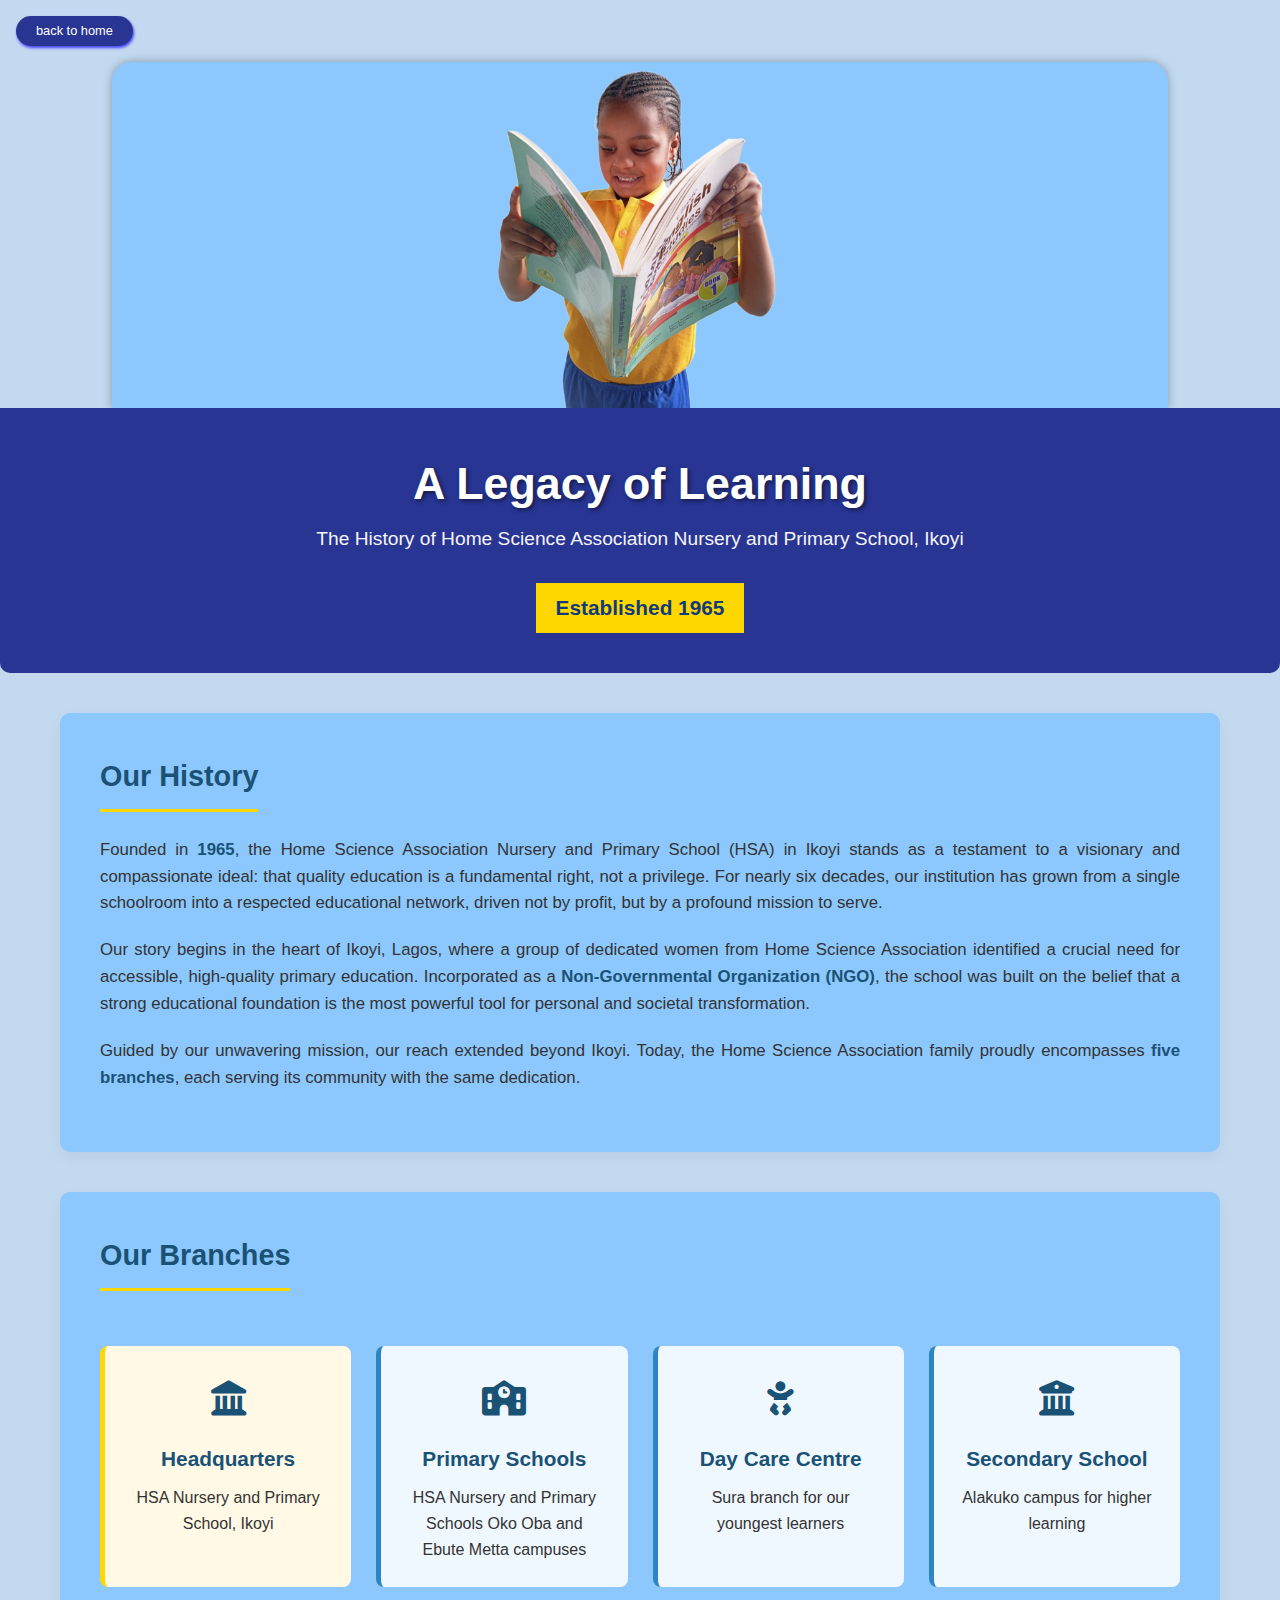
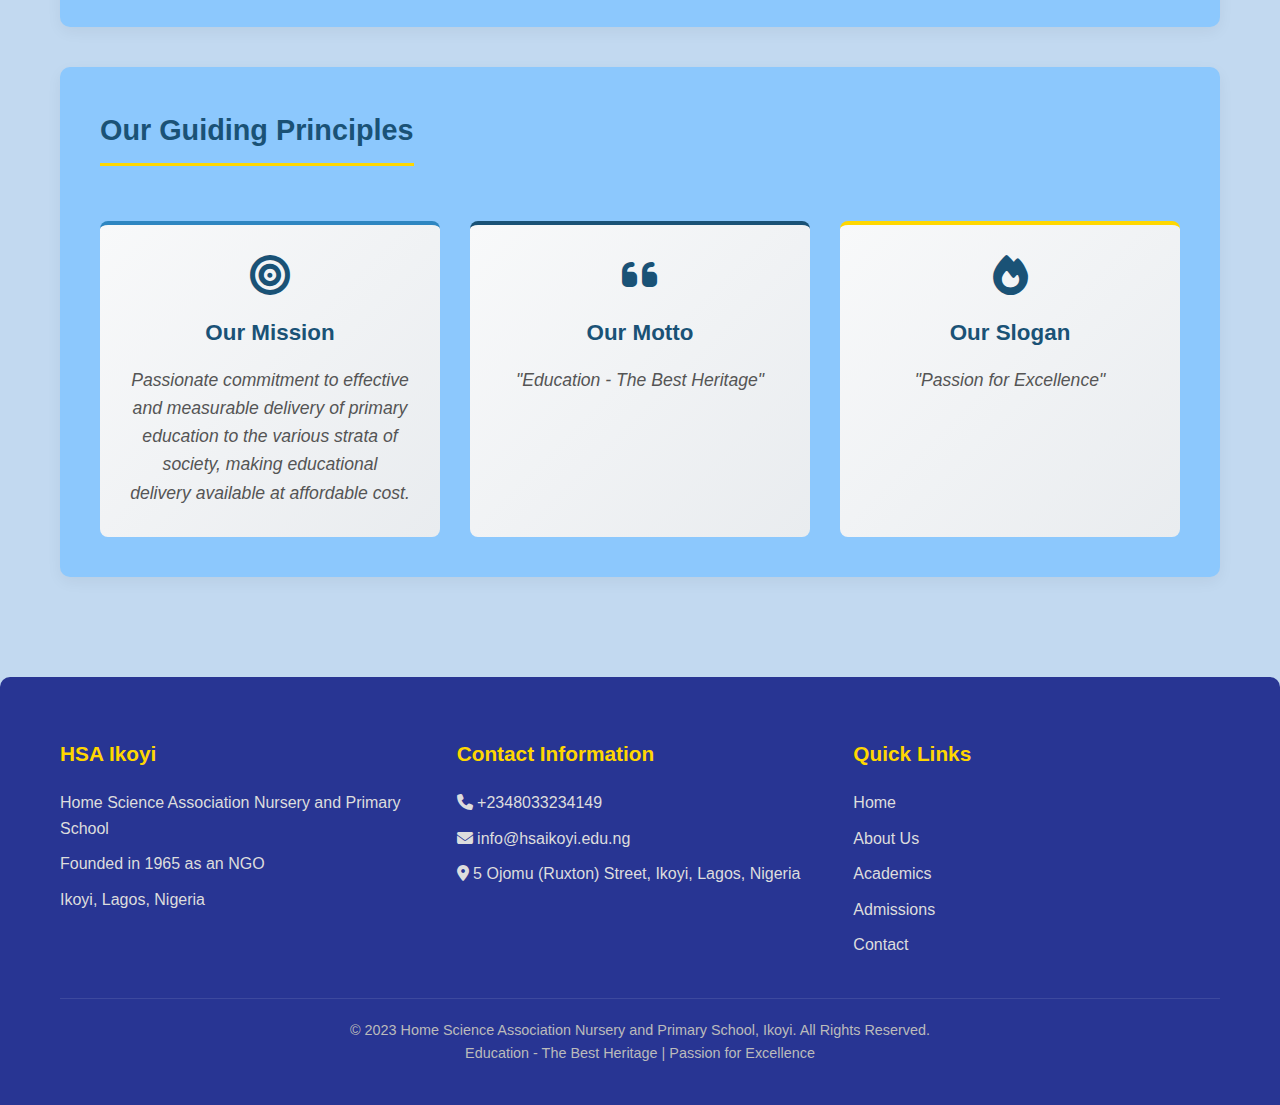
<file: about.html>
<!DOCTYPE html>
<html lang="en">
<head>
    <meta charset="UTF-8">
    <meta name="viewport" content="width=device-width, initial-scale=1.0">
    <title>About Us - HSA Ikoyi</title>
    <link rel="stylesheet" href="https://cdnjs.cloudflare.com/ajax/libs/font-awesome/6.4.0/css/all.min.css">
    <style>
        * {
            margin: 0;
            padding: 0;
            box-sizing: border-box;
            font-family: 'Segoe UI', Tahoma, Geneva, Verdana, sans-serif;
        }

        body {
            background-color: #c2d9f0;
            color: #333;
            line-height: 1.6;
        }
        .back-home{
            background-color: #283593; 
            padding: 5px 20px; 
            border-radius: 40px; 
            font-size: 0.8rem;
            box-shadow: 1px 2px 3px rgb(66, 66, 248); 
            display: block; 
            width: fit-content;
            margin: 1rem 1rem auto; 
            text-align: center;
        }
        .back-home a{
            color: white;
            text-decoration: none;
        }
        .back-home:hover{
            background-color: #121c69;
        }
        .header-image{
        display: flex;
        justify-content: center;
        align-items: center;
        background-color: rgb(140, 200, 253);
        border-radius: 20px 20px 0 0;
        box-shadow: 0 0 10px rgba(0, 0, 0, 0.3);
        margin: 1rem 7rem 0 7rem;
        }
        .header-image img{
        max-width: 300px;
        }

        .container {
            max-width: 1200px;
            margin: 0 auto;
            padding: 20px;
        }
        
        /* Hero Section */
        .hero {
            background-color: #283593;
            background-size: cover;
            background-position: center;
            color: white;
            padding: 20px 0;
            text-align: center;
            margin-bottom: 20px;
            border-radius: 0 0 10px 10px;
        }

        .hero h2 {
            font-size: 2.8rem;
            margin-bottom: 5px;
            text-shadow: 2px 2px 4px rgba(0, 0, 0, 0.5);
        }

        .hero p {
            font-size: 1.2rem;
            max-width: 800px;
            margin: 0 auto 30px;
            opacity: 0.95;
            line-height: 1.5;
        }

        .foundation-year {
            display: inline-block;
            background-color: #ffd700;
            color: #113a7c;
            padding: 8px 20px;
            font-weight: 700;
            font-size: 1.3rem;
        }

        /* Main Content */
        .content-section {
            background-color: rgb(140, 200, 253);
            border-radius: 10px;
            padding: 40px;
            margin-bottom: 40px;
            box-shadow: 0 5px 15px rgba(0, 0, 0, 0.05);
        }

        .section-title {
            color: #1a5276;
            font-size: 1.8rem;
            margin-bottom: 25px;
            padding-bottom: 10px;
            border-bottom: 3px solid #ffd700;
            display: inline-block;
        }

        .history-text p {
            margin-bottom: 20px;
            font-size: 1.05rem;
            text-align: justify;
        }

        /* Branches Section */
        .branches {
            display: grid;
            grid-template-columns: repeat(auto-fill, minmax(250px, 1fr));
            gap: 25px;
            margin-top: 30px;
        }

        .branch-card {
            background-color: #f0f8ff;
            border-radius: 8px;
            padding: 25px;
            text-align: center;
            transition: transform 0.3s, box-shadow 0.3s;
            border-left: 5px solid #2e86c1;
        }

        .branch-card:hover {
            transform: translateY(-5px);
            box-shadow: 0 10px 20px rgba(0, 0, 0, 0.1);
        }

        .branch-icon {
            font-size: 2.2rem;
            color: #1a5276;
            margin-bottom: 15px;
        }

        .branch-card h3 {
            color: #1a5276;
            margin-bottom: 10px;
            font-size: 1.3rem;
        }

        .branch-card.headquarters {
            border-left-color: #ffd700;
            background-color: #fff9e6;
        }

        /* Mission Section */
        .mission-cards {
            display: grid;
            grid-template-columns: repeat(auto-fit, minmax(300px, 1fr));
            gap: 30px;
            margin-top: 30px;
        }

        .mission-card {
            background: linear-gradient(135deg, #f8f9fa 0%, #e9ecef 100%);
            padding: 30px;
            border-radius: 8px;
            text-align: center;
            border-top: 4px solid;
        }

        .mission-card.motto {
            border-top-color: #1a5276;
        }

        .mission-card.mission {
            border-top-color: #2e86c1;
        }

        .mission-card.slogan {
            border-top-color: #ffd700;
        }

        .mission-card i {
            font-size: 2.5rem;
            margin-bottom: 20px;
            color: #1a5276;
        }

        .mission-card h3 {
            color: #1a5276;
            margin-bottom: 15px;
            font-size: 1.4rem;
        }

        .mission-card p {
            font-style: italic;
            font-size: 1.1rem;
            color: #555;
        }

        .highlight {
            color: #1a5276;
            font-weight: 700;
        }

        /* Footer */
        footer {
            background-color: #283593;
            color: white;
            padding: 40px 0 20px;
            margin-top: 40px;
            border-radius: 10px 10px 0 0;
        }

        .footer-content {
            display: grid;
            grid-template-columns: repeat(auto-fit, minmax(250px, 1fr));
            gap: 30px;
            margin-bottom: 30px;
        }

        .footer-section h3 {
            font-size: 1.3rem;
            margin-bottom: 20px;
            color: #ffd700;
        }

        .footer-section p, .footer-section a {
            color: #ddd;
            margin-bottom: 10px;
            display: block;
            text-decoration: none;
            transition: color 0.3s;
        }

        .footer-section a:hover {
            color: #ffd700;
        }

        .copyright {
            text-align: center;
            padding-top: 20px;
            border-top: 1px solid rgba(255, 255, 255, 0.1);
            font-size: 0.9rem;
            color: #bbb;
        }

        /* Responsive Design */
        @media (max-width: 768px) {
            .header-content {
                flex-direction: column;
                gap: 20px;
            }
            
            .nav-links {
                flex-wrap: wrap;
                justify-content: center;
            }
            
            .hero h2 {
                font-size: 2.2rem;
            }
            
            .content-section {
                padding: 25px;
            }
            
            .branches, .mission-cards {
                grid-template-columns: 1fr;
            }
        }

        @media (max-width: 480px) {
            .hero {
                padding: 50px 0;
            }
            
            .hero h2 {
                font-size: 1.8rem;
            }
            
            .foundation-year {
                font-size: 1.1rem;
            }
            
            .section-title {
                font-size: 1.5rem;
            }
        }
    </style>
</head>
<body>
    <div class="back-home">
  <a href="index.html">back to home</a>
  </div>
    <div class="header-image">
            <img src="./readingGirl.png" alt="">
        </div>
    <section class="hero">
        <div class="container">
            <h2>A Legacy of Learning</h2>
            <p>The History of Home Science Association Nursery and Primary School, Ikoyi</p>
            <div class="foundation-year">Established 1965</div>
        </div>
    </section>

    <main class="container">
        <section class="content-section">
            <h2 class="section-title">Our History</h2>
            <div class="history-text">
                <p>Founded in <span class="highlight">1965</span>, the Home Science Association Nursery and Primary School (HSA) in Ikoyi stands as a testament to a visionary and compassionate ideal: that quality education is a fundamental right, not a privilege. For nearly six decades, our institution has grown from a single schoolroom into a respected educational network, driven not by profit, but by a profound mission to serve.</p>
                
                <p>Our story begins in the heart of Ikoyi, Lagos, where a group of dedicated women from Home Science Association identified a crucial need for accessible, high-quality primary education. Incorporated as a <span class="highlight">Non-Governmental Organization (NGO)</span>, the school was built on the belief that a strong educational foundation is the most powerful tool for personal and societal transformation.</p>
                
                <p>Guided by our unwavering mission, our reach extended beyond Ikoyi. Today, the Home Science Association family proudly encompasses <span class="highlight">five branches</span>, each serving its community with the same dedication.</p>
            </div>
        </section>

        <section class="content-section">
            <h2 class="section-title">Our Branches</h2>
            <div class="branches">
                <div class="branch-card headquarters">
                    <div class="branch-icon">
                        <i class="fas fa-landmark"></i>
                    </div>
                    <h3>Headquarters</h3>
                    <p>HSA Nursery and Primary School, Ikoyi</p>
                </div>
                
                <div class="branch-card">
                    <div class="branch-icon">
                        <i class="fas fa-school"></i>
                    </div>
                    <h3>Primary Schools</h3>
                    <p>HSA Nursery and Primary Schools Oko Oba and Ebute Metta campuses</p>
                </div>
                
                <div class="branch-card">
                    <div class="branch-icon">
                        <i class="fas fa-baby"></i>
                    </div>
                    <h3>Day Care Centre</h3>
                    <p>Sura branch for our youngest learners</p>
                </div>
                
                <div class="branch-card">
                    <div class="branch-icon">
                        <i class="fas fa-university"></i>
                    </div>
                    <h3>Secondary School</h3>
                    <p>Alakuko campus for higher learning</p>
                </div>
            </div>
        </section>

        <section class="content-section">
            <h2 class="section-title">Our Guiding Principles</h2>
            <div class="mission-cards">
                <div class="mission-card mission">
                    <i class="fas fa-bullseye"></i>
                    <h3>Our Mission</h3>
                    <p>Passionate commitment to effective and measurable delivery of primary education to the various strata of society, making educational delivery available at affordable cost.</p>
                </div>
                
                <div class="mission-card motto">
                    <i class="fas fa-quote-left"></i>
                    <h3>Our Motto</h3>
                    <p>"Education - The Best Heritage"</p>
                </div>
                
                <div class="mission-card slogan">
                    <i class="fas fa-fire"></i>
                    <h3>Our Slogan</h3>
                    <p>"Passion for Excellence"</p>
                </div>
            </div>
        </section>
    </main>

    <footer>
        <div class="container">
            <div class="footer-content">
                <div class="footer-section">
                    <h3>HSA Ikoyi</h3>
                    <p>Home Science Association Nursery and Primary School</p>
                    <p>Founded in 1965 as an NGO</p>
                    <p>Ikoyi, Lagos, Nigeria</p>
                </div>
                
                <div class="footer-section">
                    <h3>Contact Information</h3>
                    <p><i class="fas fa-phone"></i> +2348033234149</p>
                    <p><i class="fas fa-envelope"></i> info@hsaikoyi.edu.ng</p>
                    <p><i class="fas fa-map-marker-alt"></i> 5 Ojomu (Ruxton) Street, Ikoyi, Lagos, Nigeria</p>
                </div>
                
                <div class="footer-section">
                    <h3>Quick Links</h3>
                    <a href="#">Home</a>
                    <a href="#">About Us</a>
                    <a href="#">Academics</a>
                    <a href="#">Admissions</a>
                    <a href="#">Contact</a>
                </div>
            </div>
            
            <div class="copyright">
                <p>&copy; 2023 Home Science Association Nursery and Primary School, Ikoyi. All Rights Reserved.</p>
                <p>Education - The Best Heritage | Passion for Excellence</p>
            </div>
        </div>
    </footer>
</body>
</html>
</file>
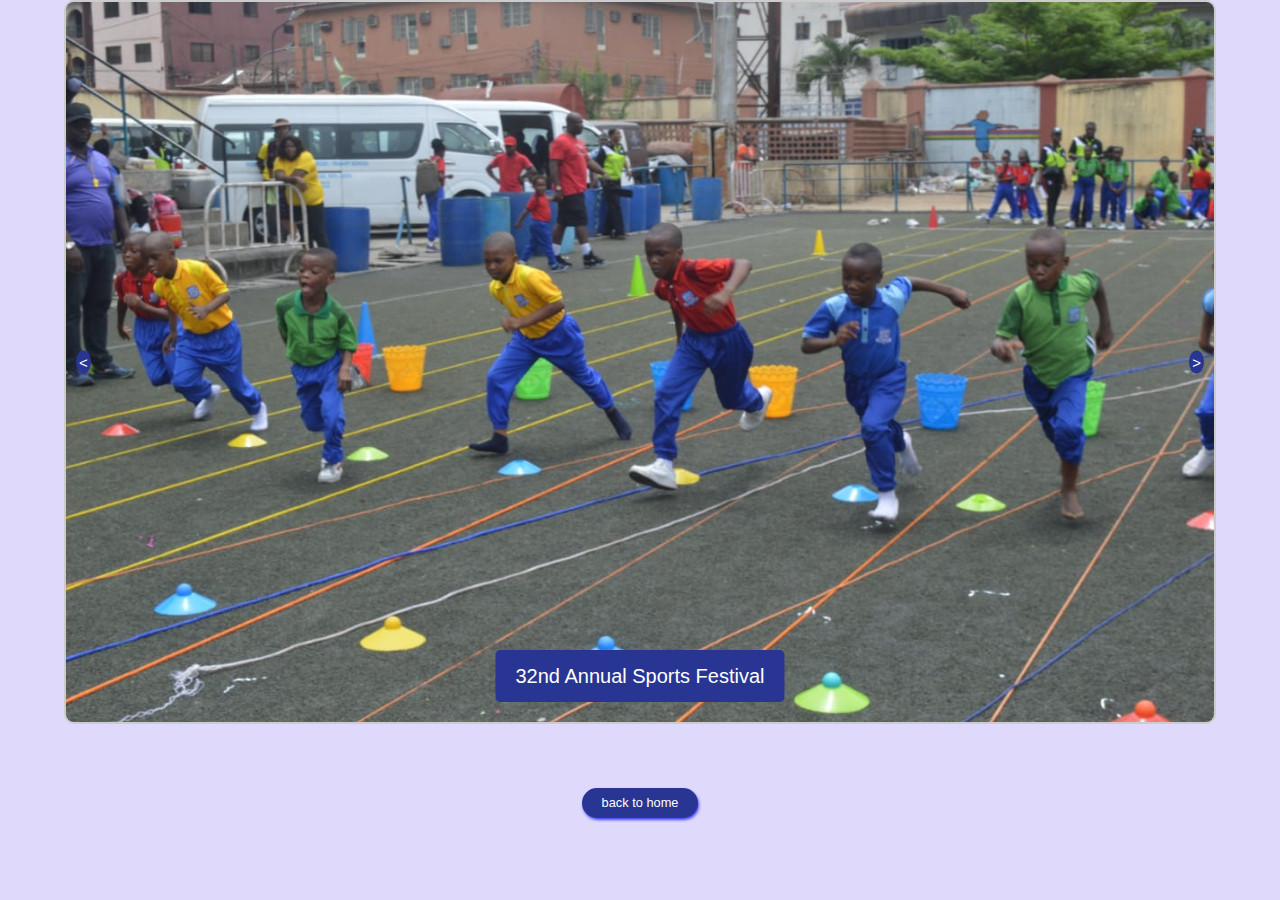
<file: event.html>
<!DOCTYPE html>
<html lang="en">
<head>
    <link rel="icon" href="./logo.png">
  <meta charset="UTF-8">
  <meta name="viewport" content="width=device-width, initial-scale=1.0">
  <title>Events</title>
  <link rel="stylesheet" href="style.css">

  <style>
button {
    position: absolute;
    top: 50%;
    transform: translateY(-50%);
    background-color: #283593;
    color: white;
    border: none;
    padding: 3px;
    cursor: pointer;
    border-radius: 50%;
    font-size: 15px;
  }

  .back-home{
            background-color: #283593; 
            padding: 5px 20px; 
            border-radius: 40px; 
            font-size: 0.8rem;
            box-shadow: 1px 2px 3px rgb(66, 66, 248); 
            display: block; 
            width: fit-content;
            margin: 4rem auto; 
            text-align: center;
        }
        .back-home a{
            color: white;
            text-decoration: none;
        }

        /* Slider Styling */

.slider-container {
    position: relative;
    width: 80%;
    max-width: 1200px;
    overflow: hidden;
    border: 2px solid #ccc;
    border-radius: 10px;
    margin: 0 auto;
  }
  
  .slider {
    display: flex;
    transition: transform 0.5s ease-in-out;
  }
  
  .slide {
    position: relative;
    width: 100%;
    flex-shrink: 0;
    display: flex;
    justify-content: center;
    align-items: center;
  }
  
  .slide img {
    width: 100%;
    height: 100%;
    object-fit: cover; /* Ensures images cover the area without distortion */
    display: block;
  }
  
  .caption {
    position: absolute;
    left: 50%;
    bottom: 20px;
    transform: translateX(-50%);
    background-color: #283593;
    color: white;
    padding: 10px 20px;
    border-radius: 5px;
    font-size: 20px;
    text-align: center;
  }
  
  .prev-btn {
    left: 10px;
    background-color: #283593;
  }
  
  .next-btn {
    right: 10px;
    background-color: #283593;
  }

.hero, .features, .slider-container, .footer, .faq-section, .contact{
	width: 100%;
    max-width: 100%;
    overflow-x: hidden;
}


 /* Media Query for Large Screens */
  @media (min-width: 1200px) {
    .slider-container {
      max-width: 90%;
    }
  
    .slide img {
      height: 80vh;
    }
  }
 
  @media (max-width: 767px) {
    .slider-container {
      width: 100%; /* Full width on mobile */
      border: none; /* Remove border for better appearance */
      border-radius: 0; /* Remove border radius */
      height: 60vh; /* Set a fixed height for the slider container */
    }
  
    .slide {
      height: 60vh; /* Match the height of the container */
    }
  
    .slide img {
      height: 100%;
      width: auto; /* Allow width to adjust based on aspect ratio */
      max-width: 100%; /* Ensure the image doesn't overflow */
      object-fit: contain; /* Ensure the entire image is visible */
    }
  
    .caption {
      font-size: 16px; /* Smaller font size for mobile */
      bottom: 10px; /* Adjust caption position */
      padding: 8px 16px; /* Smaller padding for mobile */
    }
  
    button {
      padding: 8px; /* Smaller buttons for mobile */
      font-size: 16px; /* Smaller font size for buttons */
    }
  }

  </style>

</head>
<body style="background-color:#dfdafc;">
  <div class="slider-container">
    <div class="slider">
      <div class="slide">
        <img src="./boyspickBalls.jpg" alt="Image 1">
        <div class="caption">32nd Annual Sports Festival</div>
      </div>
      <div class="slide">
        <img src="./boysRace.png" alt="Image 2">
        <div class="caption">PSG Unilag, 2024 (Boys).</div>
      </div>
      <div class="slide">
        <img src="./ecobankChess.jpg" alt="Image 3">
        <div class="caption">Ecobank Chess Tournament, 2024.</div>
      </div>
      <div class="slide">
        <img src="./footballTeam.jpg" alt="Image 4">
        <div class="caption">HSANPS Ikoyi Football Team</div>
      </div>
      <div class="slide">
        <img src="./gamingTrophy.jpg" alt="Image 5">
        <div class="caption">A Generation of Winners</div>
      </div>
      <div class="slide">
        <img src="./girlsRace.png" alt="Image 6">
        <div class="caption">PSG Unilag, 2024 (Girls).</div>
      </div>
      <div class="slide">
        <img src="./girlsRingrace.jpg" alt="Image 7">
        <div class="caption">32nd Annual Sports Festival.</div>
      </div>
      <div class="slide">
        <img src="./interhouseSportsTrophy.jpg" alt="Image 8">
        <div class="caption">Raising Champions</div>
      </div>
      <div class="slide">
        <img src="./martialBand.jpg" alt="Image 9">
        <div class="caption">HSANPS Ikoyi Martial Band</div>
      </div>
      <div class="slide">
        <img src="./schCompound.jpg" alt="Image 10">
        <div class="caption">Conducive Learning Environment</div>
      </div>
      <div class="slide">
        <img src="./students.jpg" alt="Image 11">
        <div class="caption">A Tradition of Research and Discovery</div>
      </div>
    </div>
    <button class="prev-btn">&lt;</button>
    <button class="next-btn">&gt;</button>
  </div>
  <div class="back-home">
  <a href="index.html">back to home</a>
  </div>

  <script>
    // Image Slider JS
    const slider = document.querySelector('.slider');
const prevBtn = document.querySelector('.prev-btn');
const nextBtn = document.querySelector('.next-btn');

let currentIndex = 0;
const totalImages = document.querySelectorAll('.slider img').length;

// Function to update the slider position
function updateSlider() {
  const offset = -currentIndex * 100;
  slider.style.transform = `translateX(${offset}%)`;
}

// Function to move to the next image
function nextSlide() {
  if (currentIndex < totalImages - 1) {
    currentIndex++;
  } else {
    currentIndex = 0; // Loop back to the first image
  }
  updateSlider();
}

// Function to move to the previous image
function prevSlide() {
  if (currentIndex > 0) {
    currentIndex--;
  } else {
    currentIndex = totalImages -1; // Loop to the last image
  }
  updateSlider();
}

// Event listener for the next button
nextBtn.addEventListener('click', nextSlide);

// Event listener for the previous button
prevBtn.addEventListener('click', prevSlide);

// Automatically slide images every 3 seconds
setInterval(nextSlide, 5000);

  </script>
</body>
</html>
</file>
<file: style.css>
/* Reset and Base Styles */
 * {
    margin: 0;
    padding: 0;
    box-sizing: border-box;
    font-family: 'Segoe UI', Tahoma, Geneva, Verdana, sans-serif;
}

html {
    scroll-behavior: smooth;
}

body {
    background-color: #f9f9f9;
    color: #333;
    line-height: 1.6;
}

/* Container */
.container {
    width: 98%;
    max-width: 1200px;
    margin: 0 auto;
    padding: 0 20px;
}

/* Navbar Styles */
.navbar {
    background-color: #a8c3f0;
    color: #113a7c;
    position: fixed;
    top: 0;
    width: 100%;
    z-index: 1000;
    box-shadow: 0 2px 10px rgba(0, 0, 0, 0.1);
}

.navbar-container {
    display: flex;
    justify-content: space-between;
    align-items: center;
    padding: 1rem 0;
    margin-top: -8px;
    margin-bottom: -10px;
}

.logo {
    display: flex;
    align-items: center;
    margin-left: -10px;
}

.logo h1 {
    font-size: 1.3rem;
    margin-left: 2px;
    color: #113a7c;
}

.logo-icon {
    font-size: 2rem;
    height: 49px;
}

.nav-menu {
    display: flex;
    list-style: none;
}

.nav-item {
    margin-left: 2rem;
}

.nav-link {
    color: #113a7c;
    text-decoration: none;
    font-weight: 500;
    transition: color 0.5s;
}

.nav-link:hover {
    color: #4c86e4;
}

.hamburger {
    display: none;
    cursor: pointer;
    font-size: 1.5rem;
}

/* Hero Section */
.hero {
    margin-top: 64px;
    background-image: linear-gradient(rgba(0, 0, 0, 0.5), rgba(0, 0, 0, 0.5)), url('data:image/svg+xml;utf8,<svg xmlns="http://www.w3.org/2000/svg" width="800" height="400" viewBox="0 0 800 400"><rect width="800" height="400" fill="%234a6ea9"/><path d="M0,200 Q200,100 400,200 T800,200" stroke="%23f7d53b" stroke-width="10" fill="none"/></svg>');
    background-size: cover;
    background-position: center;
    min-height: 500px;
    display: flex;
    justify-content: center;
    align-items: center;
    text-align: center;
    color: white;
    padding: 0 20px;
}

.hero-content {
    animation: float 5s infinite ease-in-out;
}

.hero h2 {
    font-size: 2.5rem;
    margin-bottom: 1rem;
}

.hero p {
    font-size: 1.2rem;
    margin-bottom: 2rem;
    max-width: 600px;
}

.cta-button {
    background-color: #f7d53b;
    color: #333;
    border: none;
    padding: 12px 30px;
    border-radius: 30px;
    font-size: 1rem;
    font-weight: bold;
    cursor: pointer;
    transition: transform 0.3s, box-shadow 0.3s;
}

.cta-button:hover {
    background-color: #333;
    color: #f7d53b;
    transform: scale(1.05);
    box-shadow: 0 5px 15px rgba(0, 0, 0, 0.2);
}

/* Features Section */
.features {
    padding: 5rem 0;
}

.section-title {
    text-align: center;
    font-size: 2rem;
    margin-bottom: 3rem;
    color: #4a6ea9;
}

.features-grid {
    display: grid;
    grid-template-columns: repeat(auto-fit, minmax(300px, 1fr));
    gap: 2rem;
}

.feature-card {
    background-color: white;
    border-radius: 10px;
    padding: 2rem;
    box-shadow: 0 5px 15px rgba(0, 0, 0, 0.1);
    text-align: center;
    transition: transform 0.4s, box-shadow 0.4s;
    cursor: pointer;
}

.feature-card:hover {
    transform: translateY(-10px) scale(1.03);
    box-shadow: 0 15px 30px rgba(0, 0, 0, 0.15);
}

.feature-icon {
    font-size: 3rem;
    color: #f7d53b;
    margin-bottom: 1rem;
}

.feature-card h3 {
    font-size: 1.5rem;
    margin-bottom: 1rem;
    color: #4a6ea9;
}

/* About Section */
.about {
    padding: 5rem 0;
    background-color: #f0f4f8;
}

.about-content {
    display: flex;
    flex-wrap: wrap;
    align-items: center;
    gap: 2rem;
}

.about-image {
    flex: 1;
    min-width: 300px;
    height: 400px;
    background-color: #ddd;
    border-radius: 10px;
    overflow: hidden;
    position: relative;
}

.image-placeholder {
    width: 100%;
    height: 100%;
    background-color: #4a6ea9;
    display: flex;
    justify-content: center;
    align-items: center;
    color: white;
    font-size: 2rem;
}

.about-text {
    flex: 1;
    min-width: 300px;
}

.about-text h3 {
    font-size: 1.8rem;
    margin-bottom: 1rem;
    color: #4a6ea9;
}

.about-text p {
    margin-bottom: 1.5rem;
}

/* Testimonials Section */
.testimonials {
    padding: 5rem 0;
}

.testimonials-slider {
    max-width: 800px;
    margin: 0 auto;
    overflow: hidden;
    position: relative;
}

.testimonials-container {
    display: flex;
    transition: transform 0.5s ease;
}

.testimonial {
    min-width: 100%;
    padding: 2rem;
    background-color: white;
    border-radius: 10px;
    box-shadow: 0 5px 15px rgba(0, 0, 0, 0.1);
    text-align: center;
    transition: transform 0.4s;
}

.testimonial:hover {
    transform: scale(1.02);
}

.testimonial-text {
    font-style: italic;
    margin-bottom: 1.5rem;
}

.testimonial-author {
    font-weight: bold;
    color: #4a6ea9;
}

.slider-nav {
    display: flex;
    justify-content: center;
    margin-top: 2rem;
}

.slider-dot {
    width: 12px;
    height: 12px;
    border-radius: 50%;
    background-color: #ddd;
    margin: 0 5px;
    cursor: pointer;
    transition: background-color 0.3s;
}

.slider-dot.active {
    background-color: #4a6ea9;
}

/* Admission Section */
.admission {
    padding: 5rem 0;
    background-color: #f0f4f8;
}

.admission-content {
    display: flex;
    flex-wrap: wrap;
    gap: 2rem;
    align-items: center;
}

.admission-text {
    flex: 1;
    min-width: 300px;
}

.admission-text h3 {
    font-size: 1.8rem;
    margin-bottom: 1rem;
    color: #4a6ea9;
}

.admission-form {
    flex: 1;
    min-width: 300px;
    background-color: white;
    padding: 2rem;
    border-radius: 10px;
    box-shadow: 0 5px 15px rgba(0, 0, 0, 0.1);
    transition: transform 0.4s, box-shadow 0.4s;
}

.admission-form:hover {
    transform: translateY(-10px);
    box-shadow: 0 15px 30px rgba(0, 0, 0, 0.15);
}

.form-group {
    margin-bottom: 1.5rem;
}

.form-group label {
    display: block;
    margin-bottom: 0.5rem;
    font-weight: 500;
}

.form-group input,
.form-group textarea {
    width: 100%;
    padding: 10px;
    border: 1px solid #ddd;
    border-radius: 5px;
    font-size: 1rem;
}

.form-group textarea {
    height: 100px;
}

.submit-btn {
    background-color: #4a6ea9;
    color: white;
    border: none;
    padding: 12px 30px;
    border-radius: 30px;
    font-size: 1rem;
    font-weight: bold;
    cursor: pointer;
    transition: transform 0.3s, background-color 0.3s;
    width: 100%;
}

.submit-btn:hover {
    transform: scale(1.05);
    background-color: #3d5a8f;
}

/* Footer */
.footer {
    background-color: #113a7c;
    color: white;
    padding: 3rem 0 1.5rem;
}

.footer-container {
    display: grid;
    grid-template-columns: repeat(auto-fit, minmax(200px, 1fr));
    gap: 2rem;
}

.footer-column {
    transition: transform 0.4s;
}

.footer-column:hover {
    transform: translateY(-10px) scale(1.05);
}

.footer-column h3 {
    font-size: 1.2rem;
    margin-bottom: 1.5rem;
    color: #f7d53b;
}

.footer-links {
    list-style: none;
}

.footer-link {
    margin-bottom: 0.8rem;
}

.footer-link a {
    color: #ddd;
    text-decoration: none;
    transition: color 0.3s;
}

.footer-link a:hover {
    color: #f7d53b;
}

.social-links {
    display: flex;
    gap: 1rem;
    margin-top: 1rem;
}

.social-icon {
    width: 36px;
    height: 36px;
    border-radius: 50%;
    background-color: #444;
    display: flex;
    justify-content: center;
    align-items: center;
    transition: transform 0.3s, background-color 0.3s;
}

.social-icon:hover {
    transform: scale(1.1);
    background-color: #4a6ea9;
}

.footer-bottom {
    margin-top: 3rem;
    text-align: center;
    padding-top: 1.5rem;
    border-top: 1px solid #6d6b6b;
}

/* Alert Dialogue box */
.custom-dialog {
    background-color: #ffffffee;
    padding: 20px;
    border: 1px solid #ccc;
    border-radius: 5px;
    box-shadow: 2px 2px 5px rgba(0,0,0,0.2);
    position: fixed; /* Crucial for positioning */
    top: 30%;
    left: 50%;
    transform: translate(-50%, -50%); /* Centers the dialog */
    z-index: 1000; /* Ensures it's on top */
    max-width: 300px;
  }

  .custom-dialog h2 {
    color: #4a6ea9;
    font-size:large;
    line-height: 1;
    margin-bottom: 5px;
  }

  .custom-dialog p {
    margin-bottom: 15px;
  }
  .custom-dialog button {
    padding: 8px 15px;
    background-color: #f7d53b;
    color: white;
    border: none;
    border-radius: 5px;
    cursor: pointer;
  }

/* Animations */
@keyframes float {
    0% {
        transform: translateY(0px);
    }
    50% {
        transform: translateY(-20px);
    }
    100% {
        transform: translateY(0px);
    }
}

/* Responsive Styles */
@media (max-width: 768px) {
    .navbar-container {
        padding: 1rem;
    }

    .nav-menu {
        position: fixed;
        left: -100%;
        top: 65px;
        flex-direction: column;
        background-color: #4a6ea9e8;
        width: 100%;
        text-align: center;
        transition: 0.3s;
        box-shadow: 0 10px 15px rgba(0, 0, 0, 0.1);
        padding: 1rem 0;
        line-height: 0.3;
    }
    .nav-link{
        color: white;
    }
    .nav-link:hover{
        color: #113a7c;
    }
    .nav-menu.active {
        left: 0;
    }

    .nav-item {
        margin: 1rem 0;
    }

    .hamburger {
        display: block;
    }
    
    .hero {
        height: 400px;
    }
    
    .hero h2 {
        font-size: 2rem;
    }
    
    .hero p {
        font-size: 1rem;
    }

    .section-title {
        font-size: 1.8rem;
    }
    
    .feature-card {
        padding: 1.5rem;
    }
    
    .about-image {
        height: 300px;
    }
    .custom-dialog p {
    font-size: small;
  }
   .custom-dialog {
    top: 24%;
    height: 10rem;
    line-height: 1.2;
   }
  .custom-dialog button {
    padding: 4px 8px;
    margin-top: -3px;
  }
}

@media (max-width: 480px) {
    .hero {
        height: 350px;
    }
    
    .hero h2 {
        font-size: 1.8rem;
    }
    
    .cta-button {
        padding: 10px 20px;
    }
    
    .features-grid {
        grid-template-columns: 1fr;
    }
    
    .about-image {
        height: 250px;
    }
    
    .testimonial {
        padding: 1.5rem;
    }
}
</file>
